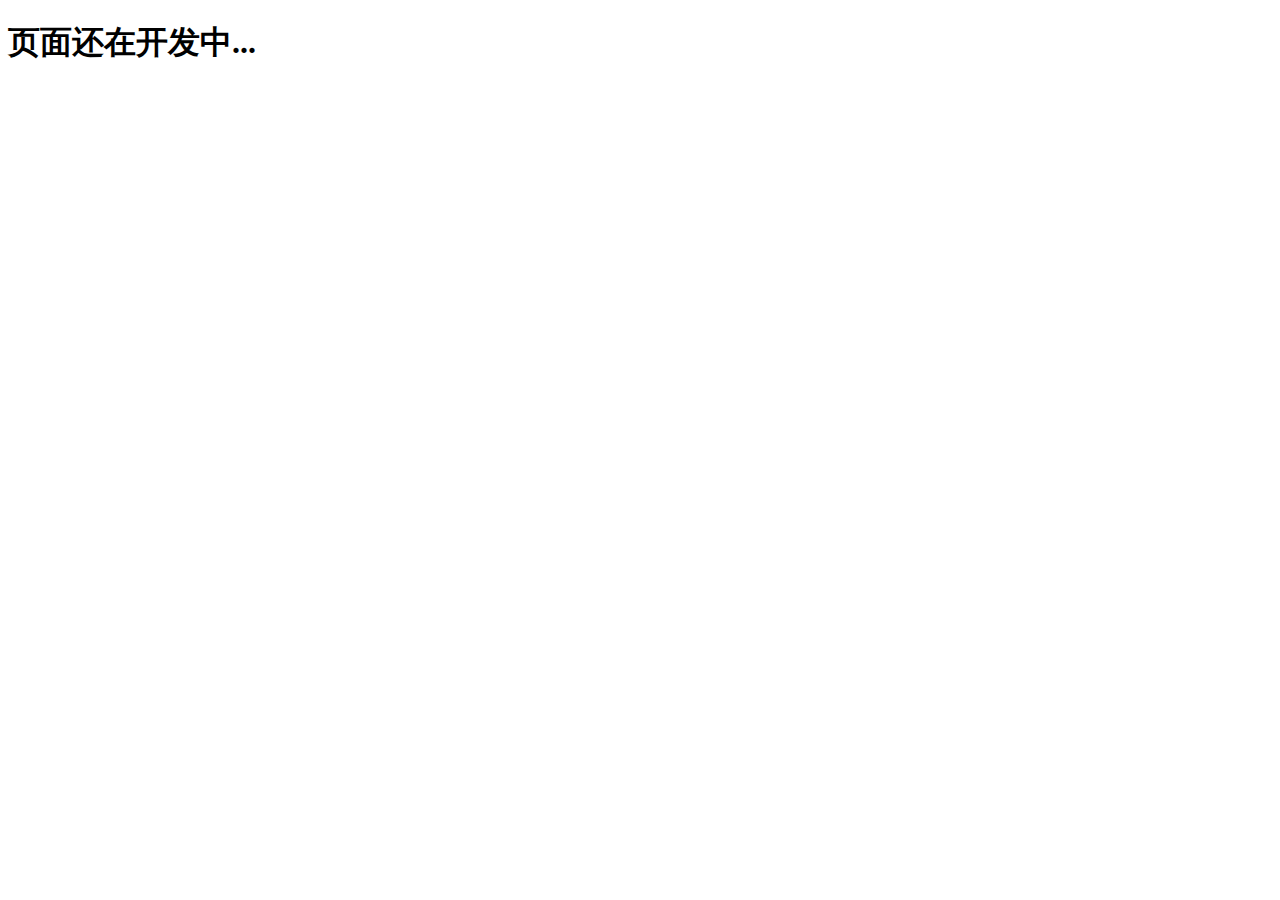
<file: public_html/index-3.html>
<!DOCTYPE html>
<html lang="en">
<head>
  <meta charset="UTF-8">
  <meta http-equiv="X-UA-Compatible" content="IE=edge">
  <meta name="viewport" content="width=device-width, initial-scale=1.0">
  <title>洞爷湖-觅知音</title>
</head>
<body>
  <h1>页面还在开发中...</h1>
</body>
</html>
</file>
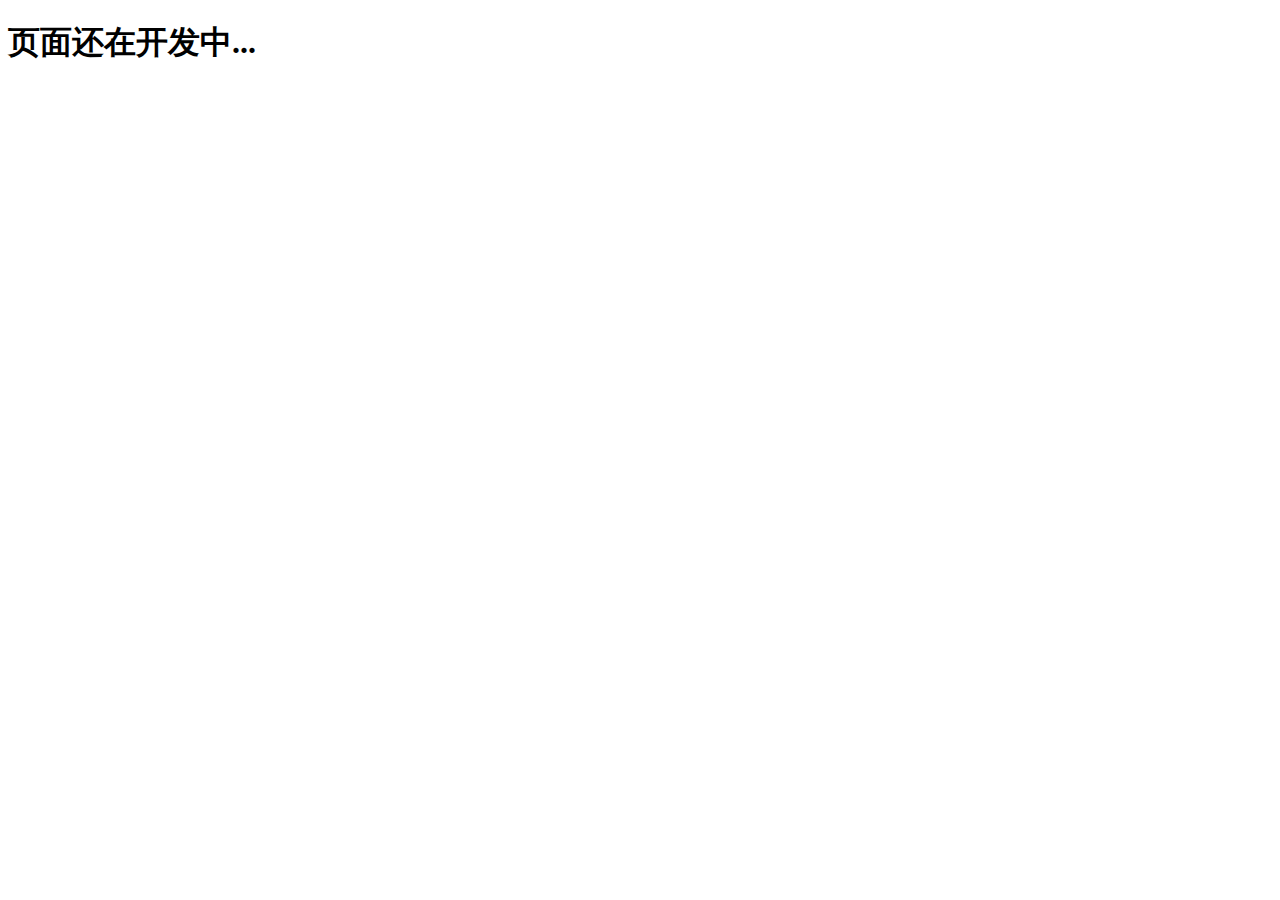
<file: public_html/index-4.html>
<!DOCTYPE html>
<html lang="en">
<head>
  <meta charset="UTF-8">
  <meta http-equiv="X-UA-Compatible" content="IE=edge">
  <meta name="viewport" content="width=device-width, initial-scale=1.0">
  <title>洞爷湖-寻伯乐</title>
</head>
<body>
  <h1>页面还在开发中...</h1>
</body>
</html>
</file>
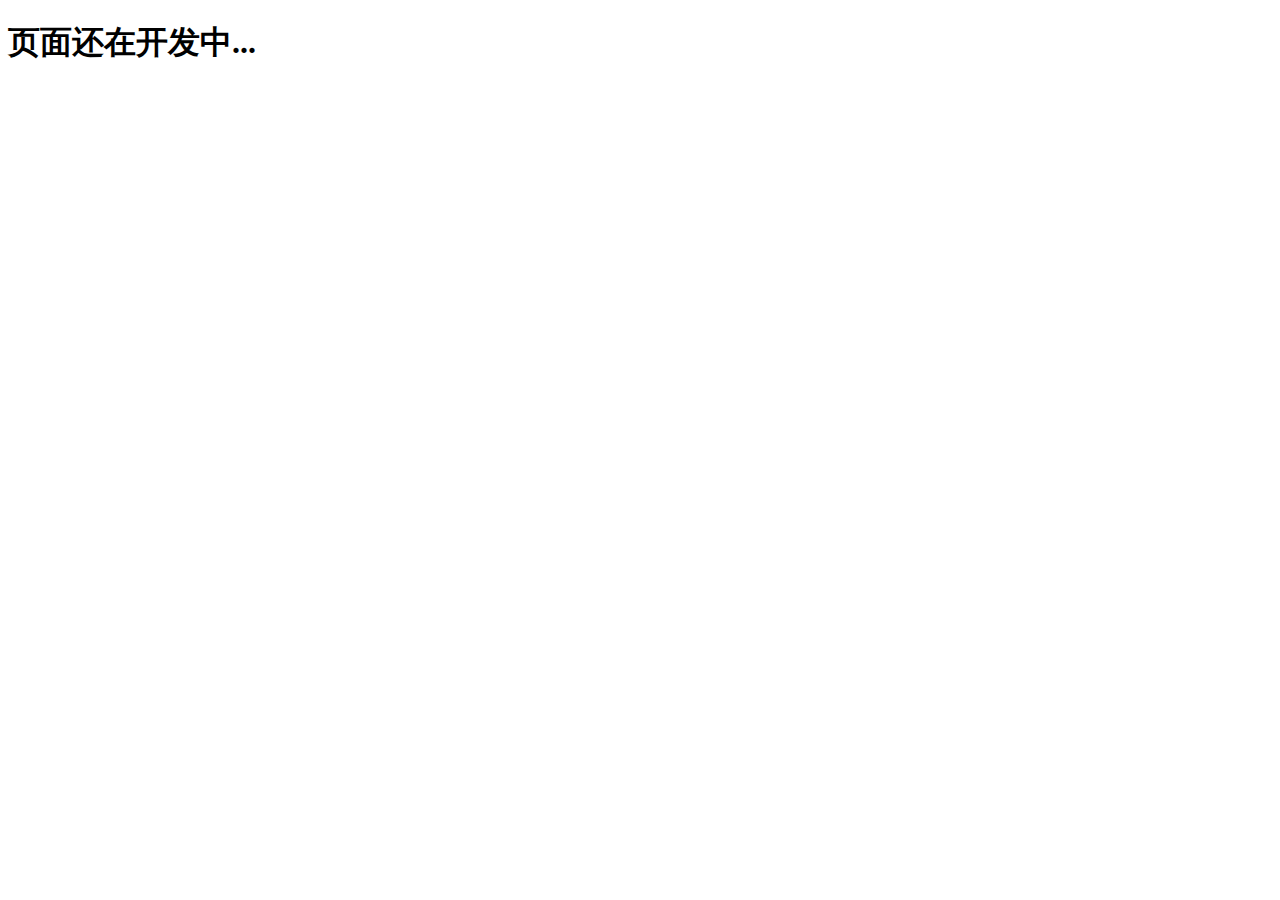
<file: public_html/index-5.html>
<!DOCTYPE html>
<html lang="en">
<head>
  <meta charset="UTF-8">
  <meta http-equiv="X-UA-Compatible" content="IE=edge">
  <meta name="viewport" content="width=device-width, initial-scale=1.0">
  <title>洞爷湖-知冷暖</title>
</head>
<body>
  <h1>页面还在开发中...</h1>
</body>
</html>
</file>
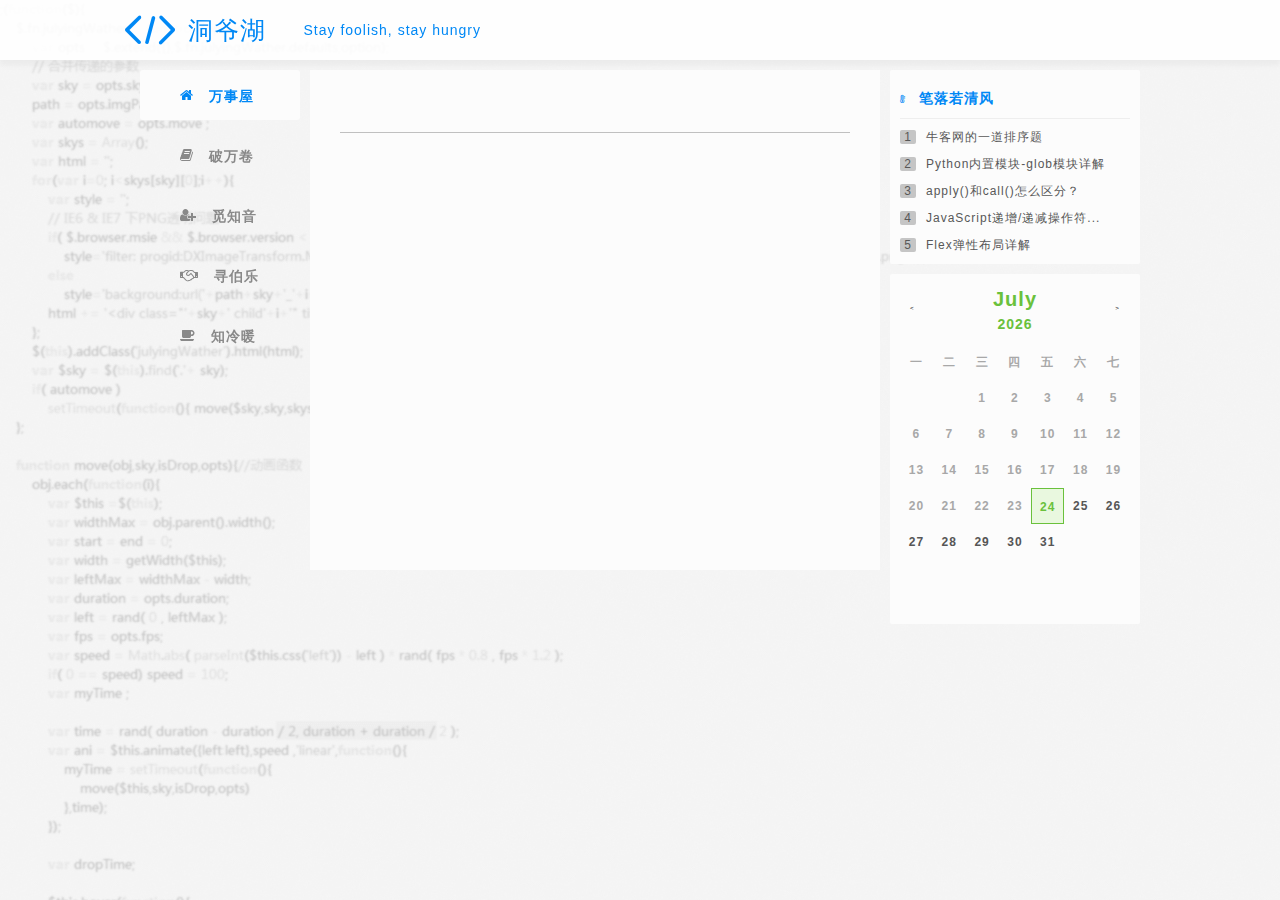
<file: public_html/article/2001.html>
<!DOCTYPE html>
<html lang="en">

<head>
  <meta charset="UTF-8">
  <meta http-equiv="X-UA-Compatible" content="IE=edge">
  <meta name="viewport" content="width=device-width, initial-scale=1.0">
  <title>洞爷湖</title>
  <link rel="stylesheet" href="../css/index.css">
  <link rel="stylesheet" href="../static/font-awesome-4.7.0/css/font-awesome.min.css">
  <link rel="stylesheet" href="../css/article.css">
</head>

<body>
  <!-- header -->
  <header>
    <div class="w">
      <img src="../img/logo.png" alt="什么情况？" class="logoImg">
      <span class="logo">洞爷湖</span>
      <span class="wisdomWords">Stay foolish, stay hungry</span>
    </div>
  </header>

  <div class="main">
    <!-- nav-bar -->
    <nav class="navList">
      <ul class="navBar">
        <li class="currentBar">
          <a href="">
            <i class="fa fa-home" aria-hidden="true"></i>
            <span>万事屋</span>
          </a>
        </li>
        <li>
          <a href="">
            <i class="fa fa-book" aria-hidden="true"></i>
            <span>破万卷</span>
          </a>
        </li>
        <li>
          <a href="">
            <i class="fa fa-user-plus" aria-hidden="true"></i>
            <span>觅知音</span>
          </a>
        </li>
        <li>
          <a href="">
            <i class="fa fa-handshake-o" aria-hidden="true"></i>
            <span>寻伯乐</span>
          </a>
        </li>
        <li>
          <a href="">
            <i class="fa fa-coffee" aria-hidden="true"></i>
            <span>知冷暖</span>
          </a>
        </li>
      </ul>
    </nav>

    <!-- midContent -->
    <div class="midContent">
      <!-- article contents -->
      <article>
        <!-- 文章标题 -->
        <h1></h1>
        <!-- 发表时间、标签 -->
        <div class="detail">
          <span></span>
          <span></span>
          <span></span>
          <span></span>
        </div>

        <hr>

        <!-- 文章正文 -->
        <div class="article-cont">
          
        </div>
      </article>
    </div>

    <!-- right -->
    <div class="right">
      <div class="hotAticle">
        <div class="rankingTitle">
          <i class="fa fa-thermometer-full fa-lg"></i>
          <span>笔落若清风</span>
        </div>
        <ul class="rankingList">
          <li><a href=""><span>1</span><span>牛客网的一道排序题</span></a></li>
          <li><a href="../article/3001.html"><span>2</span><span>Python内置模块-glob模块详解</span></a></li>
          <li><a href=""><span>3</span><span>apply()和call()怎么区分？</span></a></li>
          <li><a href=""><span>4</span><span>JavaScript递增/递减操作符...</span></a></li>
          <li><a href=""><span>5</span><span>Flex弹性布局详解</span></a></li>
        </ul>
      </div>
      <div class="calendar">
        <!-- 日历标题 -->
        <div class="title">
          <h1 class="green" id="calendar-title">Month</h1>
          <h2 class="green small" id="calendar-year">Year</h2>
          <a href="" id="prev">&lt;</a>
          <a href="" id="next">&gt;</a>
        </div>
        <!-- 日历主体 -->
        <div class="body">
          <!-- 星期标题 -->
          <div class="lightgrey body-list">
            <ul>
              <li>一</li>
              <li>二</li>
              <li>三</li>
              <li>四</li>
              <li>五</li>
              <li>六</li>
              <li>七</li>
            </ul>
          </div>
          <!-- 日历每一天 -->
          <div class="darkgrey body-list">
            <ul id="days">
            </ul>
          </div>
        </div>
      </div>
    </div>
  </div>
  <script src="../js/canlendar.js"></script>
</body>

</html>
</file>
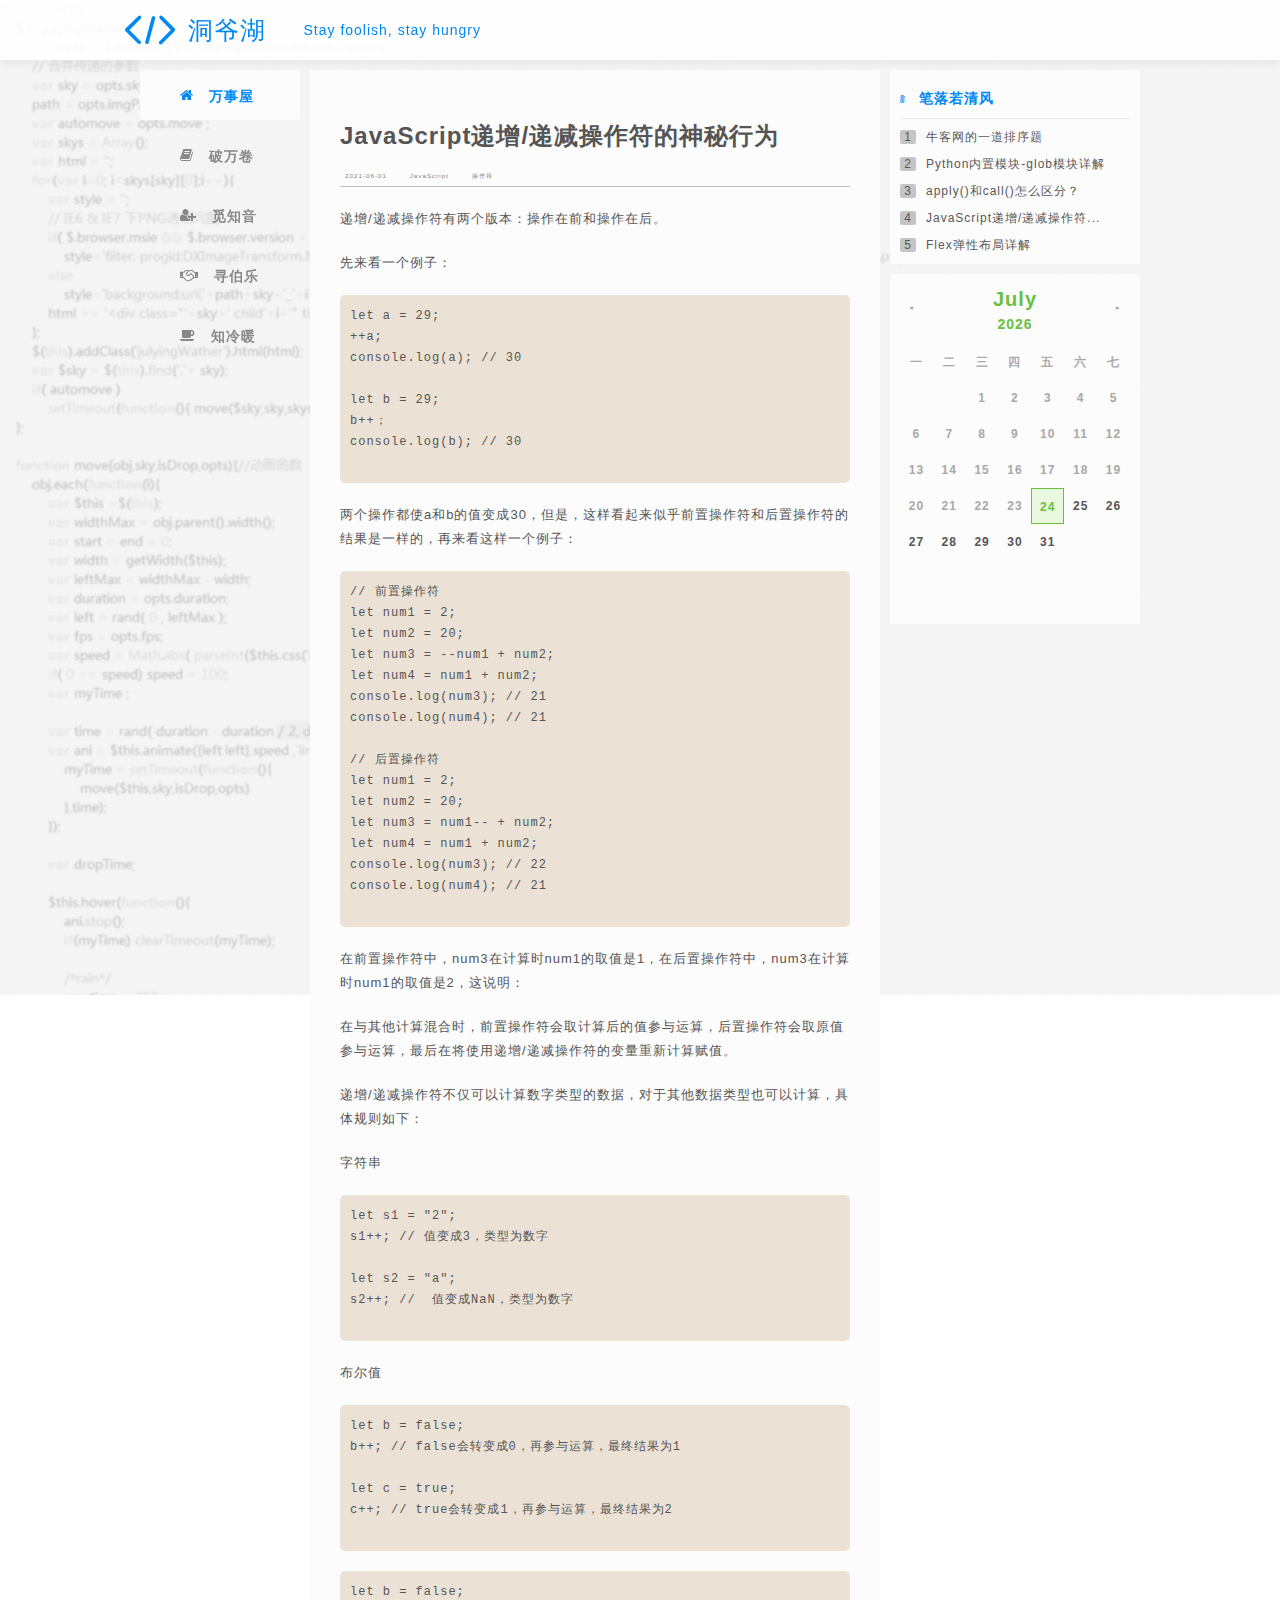
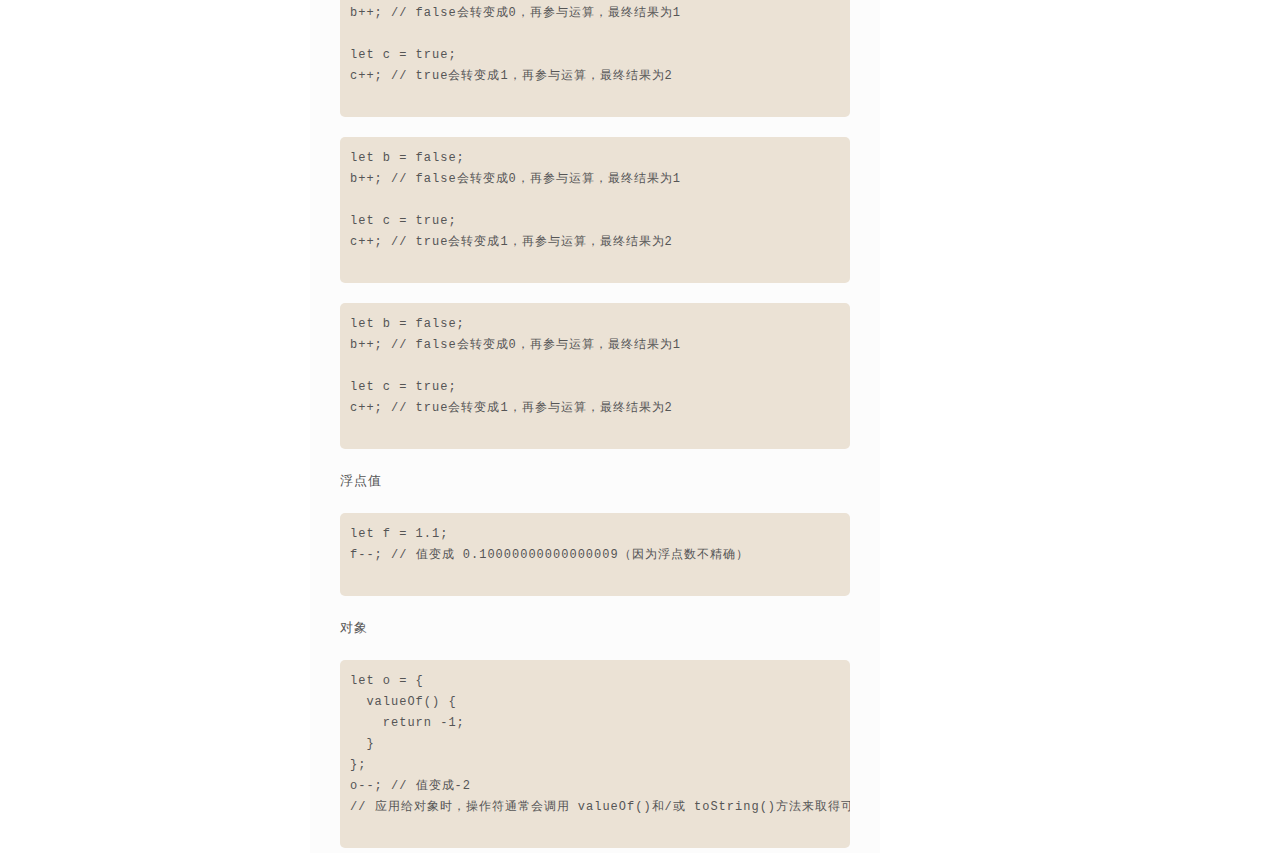
<file: public_html/article/2004.html>
<!DOCTYPE html>
<html lang="en">

<head>
  <meta charset="UTF-8">
  <meta http-equiv="X-UA-Compatible" content="IE=edge">
  <meta name="viewport" content="width=device-width, initial-scale=1.0">
  <title>洞爷湖</title>
  <link rel="stylesheet" href="../css/index.css">
  <link rel="stylesheet" href="../static/font-awesome-4.7.0/css/font-awesome.min.css">
  <link rel="stylesheet" href="../css/article.css">
</head>

<body>
  <!-- header -->
  <header>
    <div class="w">
      <img src="../img/logo.png" alt="什么情况？" class="logoImg">
      <span class="logo">洞爷湖</span>
      <span class="wisdomWords">Stay foolish, stay hungry</span>
    </div>
  </header>

  <div class="main">
    <!-- nav-bar -->
    <nav class="navList">
      <ul class="navBar">
        <li class="currentBar">
          <a href="">
            <i class="fa fa-home" aria-hidden="true"></i>
            <span>万事屋</span>
          </a>
        </li>
        <li>
          <a href="">
            <i class="fa fa-book" aria-hidden="true"></i>
            <span>破万卷</span>
          </a>
        </li>
        <li>
          <a href="">
            <i class="fa fa-user-plus" aria-hidden="true"></i>
            <span>觅知音</span>
          </a>
        </li>
        <li>
          <a href="">
            <i class="fa fa-handshake-o" aria-hidden="true"></i>
            <span>寻伯乐</span>
          </a>
        </li>
        <li>
          <a href="">
            <i class="fa fa-coffee" aria-hidden="true"></i>
            <span>知冷暖</span>
          </a>
        </li>
      </ul>
    </nav>

    <!-- midContent -->
    <div class="midContent">
      <!-- article contents -->
      <article>
        <!-- 文章标题 -->
        <h1>JavaScript递增/递减操作符的神秘行为</h1>
        <!-- 发表时间、标签 -->
        <div class="detail">
          <span>2021-06-01</span>
          <span>JavaScript</span>
          <span>操作符</span>
        </div>

        <hr>

        <!-- 文章正文 -->
        <div class="article-cont">
          <p>递增/递减操作符有两个版本：操作在前和操作在后。</p>
          <p>先来看一个例子：</p>
          <p>
            <code>
              <pre class="code">
let a = 29;
++a; 
console.log(a); // 30

let b = 29;
b++； 
console.log(b); // 30 
              </pre>
            </code>
          </p>
          <p>
            两个操作都使a和b的值变成30，但是，这样看起来似乎前置操作符和后置操作符的结果是一样的，再来看这样一个例子：
          </p>
          <p>
            <code>
              <pre class="code">
// 前置操作符
let num1 = 2;
let num2 = 20;
let num3 = --num1 + num2;
let num4 = num1 + num2;
console.log(num3); // 21
console.log(num4); // 21

// 后置操作符
let num1 = 2;
let num2 = 20;
let num3 = num1-- + num2;
let num4 = num1 + num2;
console.log(num3); // 22
console.log(num4); // 21
              </pre>
            </code>
          </p>
          <p>
            在前置操作符中，num3在计算时num1的取值是1，在后置操作符中，num3在计算时num1的取值是2，这说明：
          </p>
          <p>
            在与其他计算混合时，前置操作符会取计算后的值参与运算，后置操作符会取原值参与运算，最后在将使用递增/递减操作符的变量重新计算赋值。
          </p>
          <p>
            递增/递减操作符不仅可以计算数字类型的数据，对于其他数据类型也可以计算，具体规则如下：
          </p>
          <p>字符串</p>
          <p>
            <code>
              <pre class="code">
let s1 = "2";
s1++; // 值变成3，类型为数字

let s2 = "a";
s2++; //  值变成NaN，类型为数字
              </pre>
            </code>
          </p>
          <p>布尔值</p>
          <p>
            <code>
              <pre class="code">
let b = false;
b++; // false会转变成0，再参与运算，最终结果为1

let c = true;
c++; // true会转变成1，再参与运算，最终结果为2
              </pre>
            </code>
          </p>
          <p>
            <code>
              <pre class="code">
let b = false;
b++; // false会转变成0，再参与运算，最终结果为1

let c = true;
c++; // true会转变成1，再参与运算，最终结果为2
              </pre>
            </code>
          </p>
          <p>
            <code>
              <pre class="code">
let b = false;
b++; // false会转变成0，再参与运算，最终结果为1

let c = true;
c++; // true会转变成1，再参与运算，最终结果为2
              </pre>
            </code>
          </p>
          <p>
            <code>
              <pre class="code">
let b = false;
b++; // false会转变成0，再参与运算，最终结果为1

let c = true;
c++; // true会转变成1，再参与运算，最终结果为2
              </pre>
            </code>
          </p>
          <p>浮点值</p>
          <p>
            <code>
              <pre class="code">
let f = 1.1;
f--; // 值变成 0.10000000000000009（因为浮点数不精确）
              </pre>
            </code>
          </p>
          <p>对象</p>
          <p>
            <code>
              <pre class="code">
let o = {
  valueOf() {
    return -1;
  }
};
o--; // 值变成-2 
// 应用给对象时，操作符通常会调用 valueOf()和/或 toString()方法来取得可以计算的值。 
              </pre>
            </code>
          </p>
        </div>
      </article>
    </div>

    <!-- right -->
    <div class="right">
      <div class="hotAticle">
        <div class="rankingTitle">
          <i class="fa fa-thermometer-full fa-lg"></i>
          <span>笔落若清风</span>
        </div>
        <ul class="rankingList">
          <li><a href=""><span>1</span><span>牛客网的一道排序题</span></a></li>
          <li><a href="../article/3001.html"><span>2</span><span>Python内置模块-glob模块详解</span></a></li>
          <li><a href=""><span>3</span><span>apply()和call()怎么区分？</span></a></li>
          <li><a href=""><span>4</span><span>JavaScript递增/递减操作符...</span></a></li>
          <li><a href=""><span>5</span><span>Flex弹性布局详解</span></a></li>
        </ul>
      </div>
      <div class="calendar">
        <!-- 日历标题 -->
        <div class="title">
          <h1 class="green" id="calendar-title">Month</h1>
          <h2 class="green small" id="calendar-year">Year</h2>
          <a href="" id="prev">&lt;</a>
          <a href="" id="next">&gt;</a>
        </div>
        <!-- 日历主体 -->
        <div class="body">
          <!-- 星期标题 -->
          <div class="lightgrey body-list">
            <ul>
              <li>一</li>
              <li>二</li>
              <li>三</li>
              <li>四</li>
              <li>五</li>
              <li>六</li>
              <li>七</li>
            </ul>
          </div>
          <!-- 日历每一天 -->
          <div class="darkgrey body-list">
            <ul id="days">
            </ul>
          </div>
        </div>
      </div>
    </div>
  </div>
  <script src="../js/canlendar.js"></script>
</body>

</html>
</file>
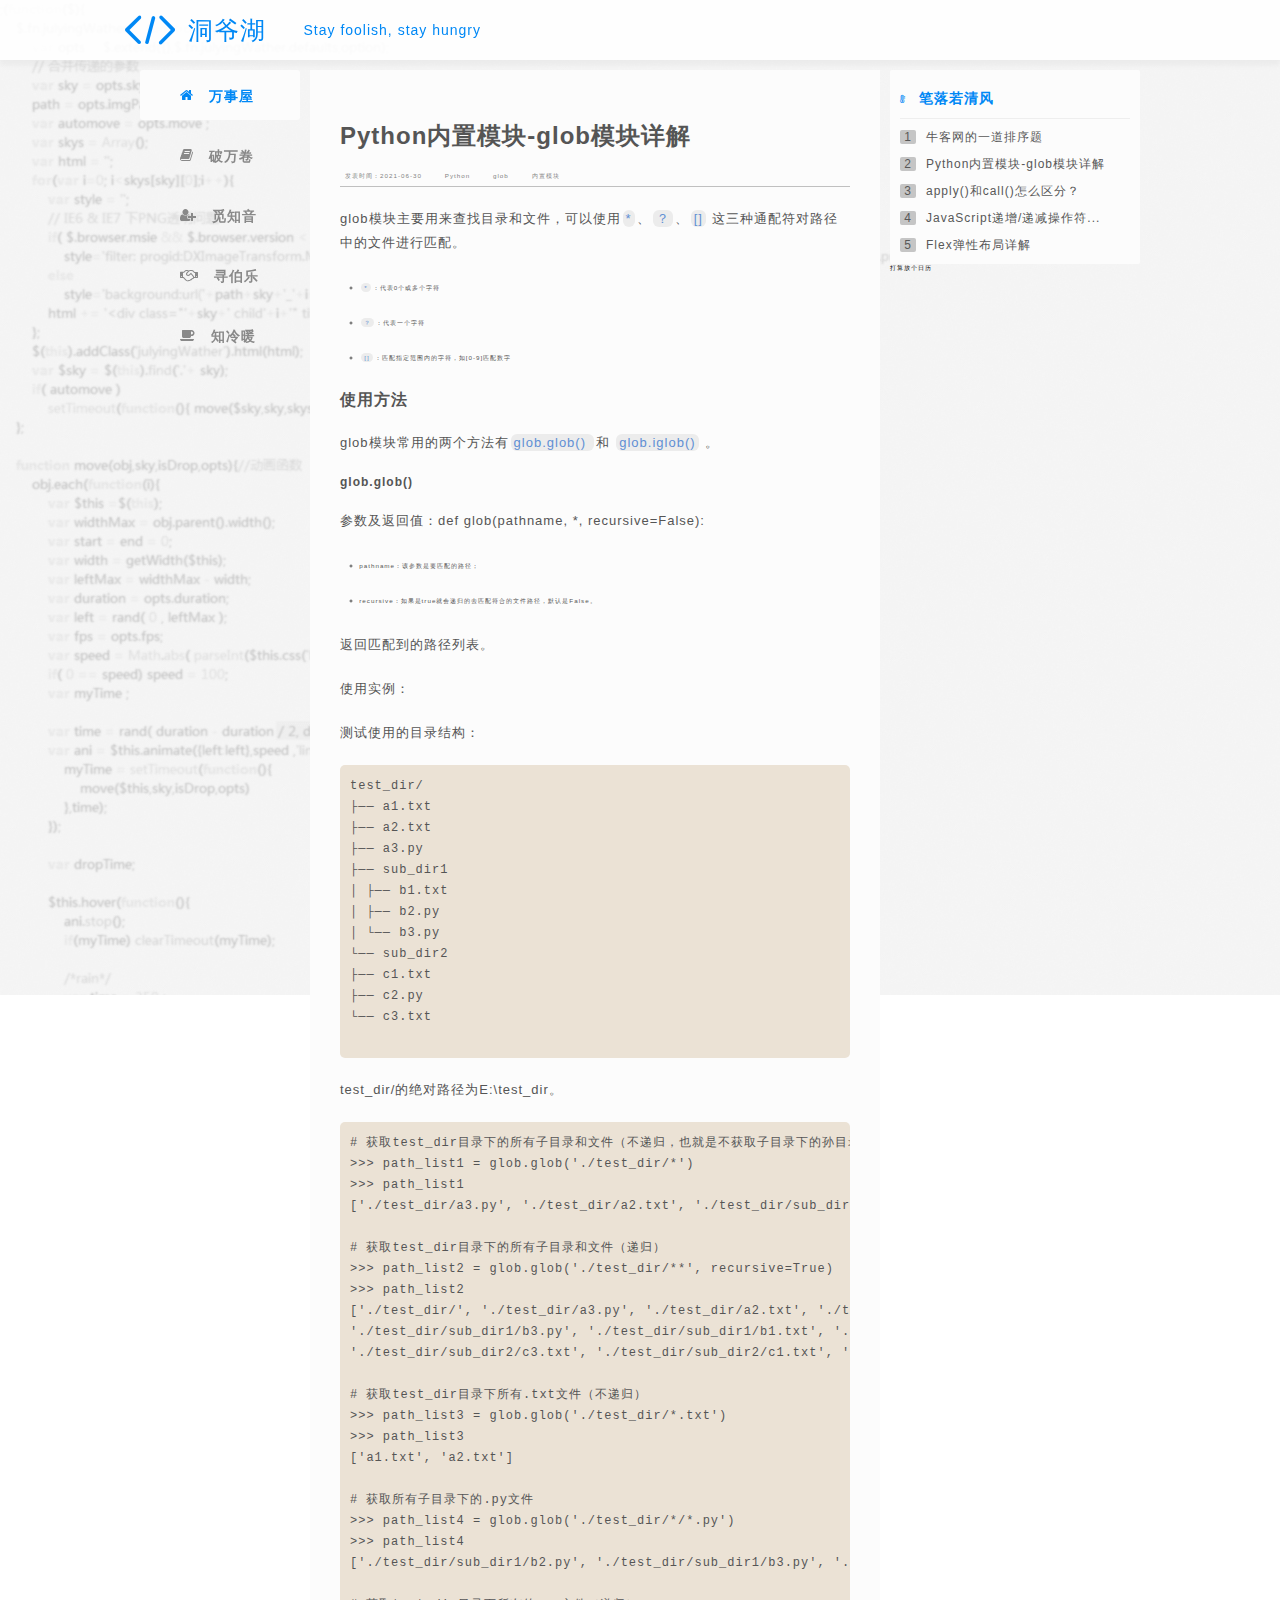
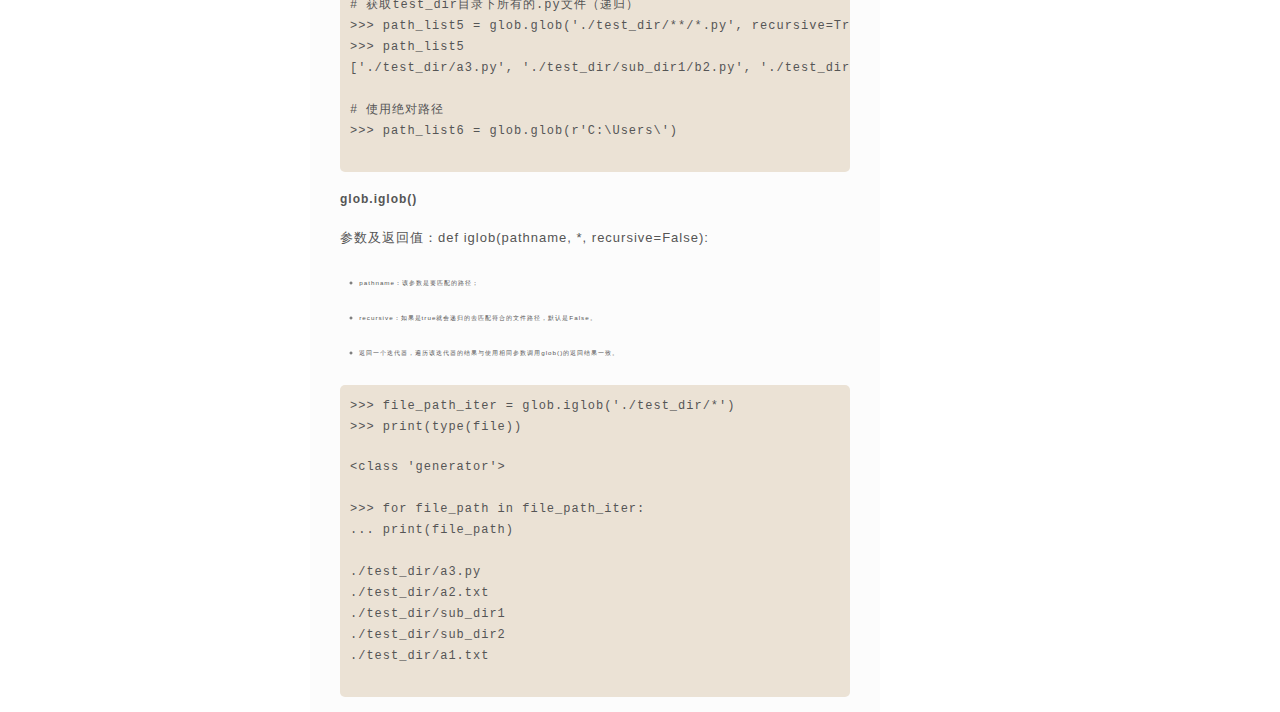
<file: public_html/article/3001.html>
<!DOCTYPE html>
<html lang="en">

<head>
  <meta charset="UTF-8">
  <meta http-equiv="X-UA-Compatible" content="IE=edge">
  <meta name="viewport" content="width=device-width, initial-scale=1.0">
  <title>洞爷湖</title>
  <link rel="stylesheet" href="../css/index.css">
  <link rel="stylesheet" href="../static/font-awesome-4.7.0/css/font-awesome.min.css">
  <link rel="stylesheet" href="../css/article.css">
</head>

<body>
  <!-- header -->
  <header>
    <div class="w">
      <img src="../img/logo.png" alt="什么情况？" class="logoImg">
      <span class="logo">洞爷湖</span>
      <span class="wisdomWords">Stay foolish, stay hungry</span>
    </div>
  </header>

  <div class="main">
    <!-- nav-bar -->
    <nav class="navList">
      <ul class="navBar">
        <li class="currentBar">
          <a href="">
            <i class="fa fa-home" aria-hidden="true"></i>
            <span>万事屋</span>
          </a>
        </li>
        <li>
          <a href="">
            <i class="fa fa-book" aria-hidden="true"></i>
            <span>破万卷</span>
          </a>
        </li>
        <li>
          <a href="">
            <i class="fa fa-user-plus" aria-hidden="true"></i>
            <span>觅知音</span>
          </a>
        </li>
        <li>
          <a href="">
            <i class="fa fa-handshake-o" aria-hidden="true"></i>
            <span>寻伯乐</span>
          </a>
        </li>
        <li>
          <a href="">
            <i class="fa fa-coffee" aria-hidden="true"></i>
            <span>知冷暖</span>
          </a>
        </li>
      </ul>
    </nav>

    <!-- midContent -->
    <div class="midContent">
      <!-- article contents -->
      <article>
        <!-- 文章标题 -->
        <h1>Python内置模块-glob模块详解</h1>
        <!-- 发表时间、标签 -->
        <div class="detail">
          <span>发表时间：2021-06-30</span>
          <span>Python</span>
          <span>glob</span>
          <span>内置模块</span>
        </div>

        <hr>

        <!-- 文章正文 -->
        <div class="article-cont">
          <p>
            glob模块主要用来查找目录和文件，可以使用<kbd>*</kbd>、<kbd>？</kbd>、<kbd>[]</kbd> 这三种通配符对路径中的文件进行匹配。
          </p>
          <p>
            <ul>
              <li><kbd>*</kbd>：代表0个或多个字符</li>
              <li><kbd>？</kbd>：代表一个字符</li>
              <li><kbd>[]</kbd>：匹配指定范围内的字符，如[0-9]匹配数字</li>
            </ul>
          </p>
          <h3>
            使用方法
          </h3>
          <p>
            glob模块常用的两个方法有<kbd>glob.glob() </kbd> 和 <kbd>glob.iglob()</kbd> 。
          </p>
          <h4>
            glob.glob()
          </h4>
          <p>
            参数及返回值：def glob(pathname, *, recursive=False):
            <ul>
              <li>pathname：该参数是要匹配的路径；</li>
              <li>recursive：如果是true就会递归的去匹配符合的文件路径，默认是False。</li>
            </ul>
          </p>
          <p>
            返回匹配到的路径列表。
          </p>
          <p>使用实例：</p>
          <p>测试使用的目录结构：</p>
          <p>
            <code>
              <pre class="code">
test_dir/
├── a1.txt
├── a2.txt
├── a3.py
├── sub_dir1
│ ├── b1.txt
│ ├── b2.py
│ └── b3.py
└── sub_dir2
├── c1.txt
├── c2.py
└── c3.txt
              </pre>
            </code>
          </p>
          <p>
            test_dir/的绝对路径为E:\test_dir。
          </p>
          <p>
            <code>
              <pre class="code">
# 获取test_dir目录下的所有子目录和文件（不递归，也就是不获取子目录下的孙目录和文件）
>>> path_list1 = glob.glob('./test_dir/*')
>>> path_list1
['./test_dir/a3.py', './test_dir/a2.txt', './test_dir/sub_dir1', './test_dir/sub_dir2', './test_dir/a1.txt']

# 获取test_dir目录下的所有子目录和文件（递归）
>>> path_list2 = glob.glob('./test_dir/**', recursive=True)
>>> path_list2
['./test_dir/', './test_dir/a3.py', './test_dir/a2.txt', './test_dir/sub_dir1', './test_dir/sub_dir1/b2.py',
'./test_dir/sub_dir1/b3.py', './test_dir/sub_dir1/b1.txt', './test_dir/sub_dir2',
'./test_dir/sub_dir2/c3.txt', './test_dir/sub_dir2/c1.txt', './test_dir/sub_dir2/c2.py', './test_dir/a1.txt']

# 获取test_dir目录下所有.txt文件（不递归）
>>> path_list3 = glob.glob('./test_dir/*.txt')
>>> path_list3
['a1.txt', 'a2.txt']

# 获取所有子目录下的.py文件
>>> path_list4 = glob.glob('./test_dir/*/*.py')
>>> path_list4
['./test_dir/sub_dir1/b2.py', './test_dir/sub_dir1/b3.py', './test_dir/sub_dir2/c2.py']

# 获取test_dir目录下所有的.py文件（递归）
>>> path_list5 = glob.glob('./test_dir/**/*.py', recursive=True)
>>> path_list5
['./test_dir/a3.py', './test_dir/sub_dir1/b2.py', './test_dir/sub_dir1/b3.py', './test_dir/sub_dir2/c2.py']

# 使用绝对路径
>>> path_list6 = glob.glob(r'C:\Users\')
              </pre>
            </code>
          </p>
          <h4>glob.iglob()</h4>
          <p>
            参数及返回值：def iglob(pathname, *, recursive=False):
          </p>
          <p>
            <ul>
              <li>pathname：该参数是要匹配的路径；</li>
              <li>recursive：如果是true就会递归的去匹配符合的文件路径，默认是False。</li>
              <li>返回一个迭代器，遍历该迭代器的结果与使用相同参数调用glob()的返回结果一致。</li>
            </ul>
          </p>
          <p>
            <code>
              <pre class="code">
>>> file_path_iter = glob.iglob('./test_dir/*')
>>> print(type(file))
<xmp>
<class 'generator'>
</xmp>
>>> for file_path in file_path_iter:
... print(file_path)

./test_dir/a3.py
./test_dir/a2.txt
./test_dir/sub_dir1
./test_dir/sub_dir2
./test_dir/a1.txt
              </pre>
            </code>
          </p>
        </div>
      </article>
    </div>

    <!-- right -->
    <div class="right">
      <div class="hotAticle">
        <div class="rankingTitle">
          <i class="fa fa-thermometer-full fa-lg"></i>
          <span>笔落若清风</span>
        </div>
        <ul class="rankingList">
          <li><a href=""><span>1</span><span>牛客网的一道排序题</span></a></li>
          <li><a href=""><span>2</span><span>Python内置模块-glob模块详解</span></a></li>
          <li><a href=""><span>3</span><span>apply()和call()怎么区分？</span></a></li>
          <li><a href=""><span>4</span><span>JavaScript递增/递减操作符...</span></a></li>
          <li><a href=""><span>5</span><span>Flex弹性布局详解</span></a></li>
        </ul>
      </div>
      <div class="canlendar">
        打算放个日历
      </div>
    </div>
  </div>

</body>

</html>
</file>
<file: public_html/css/index.css>
* {
  padding: 0;
  margin: 0;
}

@font-face {
  font-family: DINRegular, "Helvetica Neue", "Hiragino Sans GB";
  src: url(../static/fonts/DIN-Regular.otf),
    url(../static/fonts/Helvetica-Neue-2.ttf),
    url(../static/fonts/__HiraginoSansGB-W3.ttf);
}

h1,
h2,
h3,
h4,
p,
span,
a,
div,
li {
  font-family: SpecialSymbol, DINRegular, -apple-system, BlinkMacSystemFont,
    "PingFang SC", "Helvetica Neue", "Hiragino Sans GB", "Segoe UI",
    "Microsoft YaHei", "微软雅黑", sans-serif;
}

html,
body {
  background: url(../img/background-image.jpg) no-repeat fixed;
  font-size: 62.5%;
  letter-spacing: 1px;
}

html {
  box-sizing: border-box;
}

*,
*::before,
*::after {
  box-sizing: inherit;
}

li {
  list-style: none;
}

a {
  text-decoration: none;
}

header {
  position: fixed;
  top: 0;
  left: 0;
  width: 100%;
  height: 6rem;
  line-height: 6rem;
  background: rgba(255, 255, 255, 0.9);
  box-shadow: 0 5px 5px rgba(155, 155, 155, 0.1);
  z-index: 9999;
}

header .w {
  width: 1030px;
  margin: 0 auto;
}

.w .logoImg {
  width: 50px;
  height: 100%;
  vertical-align: middle;
}

.logo {
  margin-left: 1rem;
  font-size: 2.5rem;
  font-weight: 500;
  color: rgb(0, 136, 245);
  vertical-align: bottom;
}

.wisdomWords {
  margin-left: 3.5rem;
  font-size: 1.4rem;
  color: rgb(0, 136, 245);
  vertical-align: bottom;
}

/* 
main style
*/
.main {
  width: 1000px;
  margin: 0 auto;
}

.navList {
  /* float: left; */
  display: inline-block;
  position: fixed;
  top: 70px;
}

.navBar li {
  margin-bottom: 10px;
  padding-left: 40px;
  width: 160px;
  height: 50px;
  font-size: 1.4rem;
  line-height: 50px;
  color: rgb(0, 136, 245);
  border-radius: 3px;
}

.navBar li:hover {
  background: rgb(252, 252, 252);
}

.navBar li i {
  margin-right: 10px;
}

.navBar li a {
  color: rgb(137, 137, 137);
  font-weight: 700;
}

.navBar li a:hover {
  color: rgb(0, 136, 245);
}

.navBar .currentBar {
  background: rgb(252, 252, 252);
  border-radius: 3px;
}

.navBar .currentBar a {
  color: rgb(0, 136, 245);
}

.navBar li a span {
  vertical-align: middle;
}

/* midContent */
.midContent {
  width: 570px;
  float: left;
  margin-left: 170px;
  margin-top: 70px;
}

/* 轮播图样式 */
.slideshow {
  width: 570px;
  height: 100%;
  overflow: hidden;
}

.slide {
  width: 3000px;
}

.midContent .moto {
  margin-top: 10px;
  padding-left: 15px;
  height: 4rem;
  background: rgb(252, 252, 252);
  border-radius: 2px;
  line-height: 4rem;
}

.midContent .moto img {
  width: 15px;
  vertical-align: middle;
}

.midContent .moto span {
  margin-left: 10px;
  vertical-align: middle;
  font-size: 1.4rem;
  color: rgb(100, 100, 100);
}

article {
  margin-top: 10px;
}

article .articleContainer {
  margin-top: 10px;
  padding: 10px;
  background: rgb(250, 250, 250);
  border-radius: 2px;
}

article .articleContainer:hover {
  background: rgb(255, 255, 255);
}

article .articleContainer .img,
article .articleContainer .articleInfo {
  display: inline-block;
}

article .articleContainer .img {
  width: 150px;
  height: 150px;
  vertical-align: top;
  overflow: hidden;
}

article .articleContainer .img img {
  /* width: 150px; */
  height: 150px;
}

article .articleContainer .articleInfo {
  position: relative;
  margin-left: 10px;
  color: rgb(88, 88, 88);
  vertical-align: top;
}

article .articleContainer .articleInfo h1 {
  margin-top: 5px;
  font-size: 16px;
  font-weight: 400;
}

article .articleContainer .articleInfo p {
  margin-top: 15px;
  width: 370px;
  height: 90px;
  font-size: 1.2rem;
  color: rgb(141, 141, 141);
}

article .articleContainer .articleInfo .otherInfo {
  width: 370px;
}

article .articleContainer .articleInfo .otherInfo .time {
  float: left;
}

article .articleContainer .articleInfo .otherInfo .tag {
  float: right;
  margin-left: 10px;
  padding: 2px 5px;
  background: rgb(197, 197, 197);
  border-radius: 5px;
}

.pageNumber {
  margin-top: 10px;
  padding: 10px 0;
  text-align: center;
}

.pageNumber span {
  display: inline-block;
  margin: 0 10px;
  padding: 0 3px;
  width: 15px;
  background: rgb(252, 252, 252);
  color: rgb(100, 100, 100);
  font-size: 1.4rem;
}

.power {
  margin: 50px 0;
  color: rgb(197, 197, 197);
  font-size: 1rem;
  text-align: center;
}

.right {
  float: right;
  margin: 70px 0 0 10px;
  width: 250px;
}

.right .hotAticle {
  width: 250px;
  padding: 10px;
  background: rgb(252, 252, 252);
  border-radius: 2px;
}

.right .hotAticle .rankingTitle {
  padding: 10px 0;
  border-bottom: 1px solid rgb(238, 238, 238);
}

.right .hotAticle .rankingTitle .fa-thermometer-full {
  color: rgb(0, 136, 245);
}

.right .hotAticle .rankingTitle span {
  margin-left: 10px;
  color: rgb(0, 136, 245);
  font-size: 1.4rem;
  font-weight: 700;
  vertical-align: middle;
}

.right .hotAticle .rankingList {
  
}

.right .hotAticle .rankingList li {
  margin-top: 10px;
  font-size: 1.2rem;
  overflow: hidden;
  text-overflow: ellipsis;
  white-space: nowrap;
}

.right .hotAticle .rankingList li a span {
  color: rgb(88, 88, 88);
}

.right .hotAticle .rankingList li a span:first-child {
  display: inline-block;
  margin-right: 10px;
  width: 16px;
  background: rgb(197, 197, 197);
  text-align: center;
  border-radius: 2px;
}

/* 日历样式 */

.right .calendar {
  padding: 10px;
  position: relative;
  margin-top: 10px;
  width: 250px;
  height: 350px;
  background: rgb(252, 252, 252);
  border-radius: 2px;
}

.calendar .title h1 {
  font-size: 20px;
  line-height: 30px;
  text-align: center;
}

.calendar .title h2 {
  font-size: 14px;
  line-height: 20px;
  text-align: center;
}

#prev {
  position: absolute;
  top: 30px;
  left: 20px;
}

#next {
  position: absolute;
  top: 30px;
  right: 20px;
}

.calendar a {
  text-decoration: none;
  color: rgb(0, 0, 0);
}

.calendar .body {
  margin-top: 10px;
}

.body-list ul {
  width: 230px;
  font-family: arial;
  font-weight: bold;
  font-size: 12px;
  /* background-color: #000; */
}

.body-list ul li {
  width: 14.28%;
  height: 36px;
  line-height: 36px;
  list-style-type: none;
  display: block;
  box-sizing: border-box;
  float: left;
  text-align: center;
}

.lightgrey {
  color: #a8a8a8;
  /*浅灰色*/
}

.darkgrey {
  color: #565656;
  /*深灰色*/
}

.green {
  color: #6ac13c;
  /*绿色*/
}

.greenbox {
  border: 1px solid #6ac13c;
  background: #e9f8df;
  /*浅绿色背景*/
}
</file>
<file: public_html/css/article.css>
.midContent {
  margin-bottom: 20px;
  box-sizing: border-box;
  width: 570px;
  min-height: 500px;
  padding: 30px;
  letter-spacing: 1px;
  background: rgb(252, 252, 252);
}

.midContent,
.midContent article,
.midContent article h1,
.midContent article h2,
.midContent article h3,
.midContent article h4,
.midContent article .detail,
.midContent article p,
.midContent article .code,
.midContent article kbd,
.midContent article li {
  font-family: SpecialSymbol,DINRegular,-apple-system,BlinkMacSystemFont,"PingFang SC","Helvetica Neue","Hiragino Sans GB","Segoe UI","Microsoft YaHei","微软雅黑",sans-serif;
}

.midContent article h1 {
  font-size: 24px;
  margin: 20px 0;
  color: rgb(85, 85, 85);
}

.midContent article h2 {
  font-size: 20px;
  margin: 20px 0;
  color: rgb(85, 85, 85);
}

.midContent article h3 {
  font-size: 16px;
  margin: 20px 0;
  color: rgb(85, 85, 85);
}

.midContent article h4 {
  font-size: 12px;
  font-weight: 700;
  margin: 20px 0;
  color: rgb(85, 85, 85);
}

.midContent article hr {
  margin: 5px 0;
  border: none;
  background-color: silver;
  height: 1px;
}

.midContent article .detail span {
  margin-right: 10px;
  padding: 2px 5px;
  color: rgb(131, 131, 131);
}

.midContent article p {
  margin: 20px 0;
  font-size: 13px;
  line-height: 24px;
  color: rgb(85, 85, 85);
}

.midContent article .code {
  margin: 10px 0;
  padding: 10px;
  font-size: 12px;
  color: rgb(85, 85, 85);
  background: rgb(235, 226, 213);
  border-radius: 5px;
  overflow: auto;
  line-height: 20px;
}

.midContent article kbd {
  padding: 1px 3px;
  background: rgb(236, 236, 236);
  margin: 0 2px;
  color: rgb(96, 143, 212);
  border-radius: 6px
  
}

.midContent article ul {
  margin: 20px 0;
}

.midContent article li {
  margin: 10px 0;
  list-style: circle inside;
  text-indent: 10px;
  line-height: 25px;
  color: rgb(85, 85, 85);
}

.article-cont img {
  width: 100%;
  margin: 20px 0;
}
</file>
